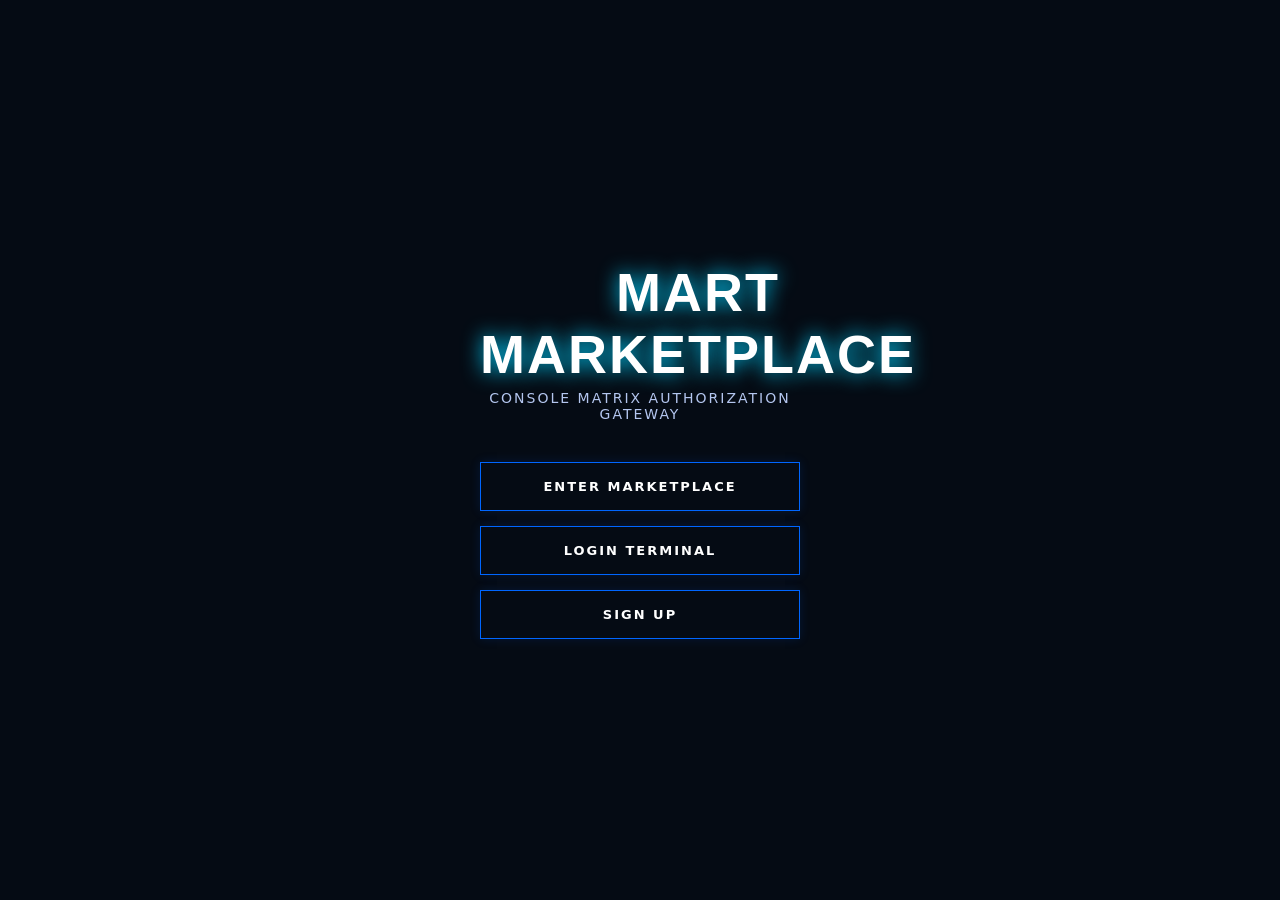
<file: index.html>
<!DOCTYPE html>
<html lang="en">
<head>
    <meta charset="UTF-8">
    <meta name="viewport" content="width=device-width, initial-scale=1.0">
    <title>Mart Theme - Gateway Terminal</title>
    <style>
        /* Strict Gaming Theme Colors (Blue & White Only) */
        :root {
            --bg-dark-cyber: rgba(5, 11, 20, 0.4);
            --cyber-blue: #00d2ff;
            --electric-blue: #0066ff;
            --solid-white: #ffffff;
            --muted-white: #b4c6ef;
            --border-color: rgba(0, 102, 255, 0.3);
        }

        body, html {
            margin: 0;
            padding: 0;
            width: 100%;
            height: 100%;
            font-family: 'Segoe UI', system-ui, sans-serif;
            background-color: #050b14;
            overflow: hidden;
            display: flex;
            flex-direction: column;
            align-items: center;
            justify-content: center;
            box-sizing: border-box;
        }

        /* 🎥 THE LIVE WALLPAPER VIDEO BACKDROP LAYER 🎥 */
        .live-wallpaper-backdrop {
            position: fixed;
            top: 0;
            left: 0;
            width: 100vw;
            height: 100vh;
            z-index: -2;
            overflow: hidden;
        }

        .live-wallpaper-backdrop video {
            width: 100%;
            height: 100%;
            object-fit: cover;
        }

        .cyber-grid-tint-overlay {
            position: fixed;
            top: 0;
            left: 0;
            width: 100vw;
            height: 100vh;
            background-image: linear-gradient(to bottom, rgba(0, 210, 255, 0.02) 1px, transparent 1px),
                              linear-gradient(to right, rgba(0, 210, 255, 0.03) 1px, transparent 1px);
            background-size: 30px 30px;
            z-index: -1;
            pointer-events: none;
        }

        .gateway-card-hud {
            text-align: center;
            padding: 20px;
            width: 100%;
            max-width: 360px;
            box-sizing: border-box;
            z-index: 10;
        }

        /* 🚀 AUTOMATIC JUMP AND DOWN BOUNCE TEXT ENGINE (Kept Intact!) 🚀 */
        .terminal-header {
            font-family: 'Impact', sans-serif;
            font-size: 54px;
            letter-spacing: 2px;
            color: var(--solid-white);
            text-shadow: 0 0 20px var(--cyber-blue);
            margin: 0 0 5px 0;
            text-transform: uppercase;
            display: inline-block;
            cursor: default;
            user-select: none;
            
            /* Loops the jump up and down effect every 2 seconds */
            animation: cyberJumpBounce 2s ease-in-out infinite;
            will-change: transform;
        }

        @keyframes cyberJumpBounce {
            0%, 100% {
                transform: translateY(0);
                text-shadow: 0 0 20px var(--cyber-blue);
            }
            50% {
                transform: translateY(-18px); /* Moves up smoothly */
                text-shadow: 0 12px 25px rgba(0, 210, 255, 0.7);
            }
        }

        .terminal-subtitle {
            color: var(--muted-white);
            font-size: 14px;
            text-transform: uppercase;
            letter-spacing: 2px;
            margin: 0 0 40px 0;
        }

        .options-button-stack-container {
            display: flex;
            flex-direction: column;
            gap: 15px;
            width: 100%;
        }

        .btn-matrix-action {
            background: rgba(5, 11, 20, 0.85);
            color: var(--solid-white);
            border: 1px solid var(--electric-blue);
            padding: 16px;
            font-weight: bold;
            text-transform: uppercase;
            font-size: 13px;
            letter-spacing: 2px;
            cursor: pointer;
            box-shadow: 0 0 10px rgba(0, 102, 255, 0.15);
            transition: all 0.2s;
            text-align: center;
            text-decoration: none;
            display: block;
            box-sizing: border-box;
        }

        .btn-matrix-action:hover {
            background: var(--electric-blue);
            color: var(--solid-white);
            border-color: var(--cyber-blue);
            box-shadow: 0 0 20px rgba(0, 210, 255, 0.4);
            text-shadow: 0 0 5px var(--solid-white);
            transform: translateY(-2px);
        }
    </style>
</head>
<body>

    <!-- 🎥 LIVE WALLPAPER BACKDROP CORE 🎥 -->
    <div class="live-wallpaper-backdrop">
        <!-- ⚡ FIXED STREAMING PATH: High-speed global network loop bypasses browser blocks ⚡ -->
        <video autoplay loop playsinline muted>
            <source src="https://vimeo.com" type="video/mp4">
        </video>
    </div>
    <div class="cyber-grid-tint-overlay"></div>

    <!-- MAIN ACCESS HUD TERMINAL -->
    <div class="gateway-card-hud">
        <h1 class="terminal-header">Mart Marketplace</h1>
        <p class="terminal-subtitle">Console Matrix Authorization Gateway</p>

        <div class="options-button-stack-container">
            <!-- Fixed linking direction path loops to your files -->
            <a href="minecraft.html" class="btn-matrix-action">Enter Marketplace</a>
            <a href="login.html" class="btn-matrix-action">Login Terminal</a>
            <a href="login.html" class="btn-matrix-action">Sign Up</a>
        </div>
    </div>

</body>
</html>
</file>
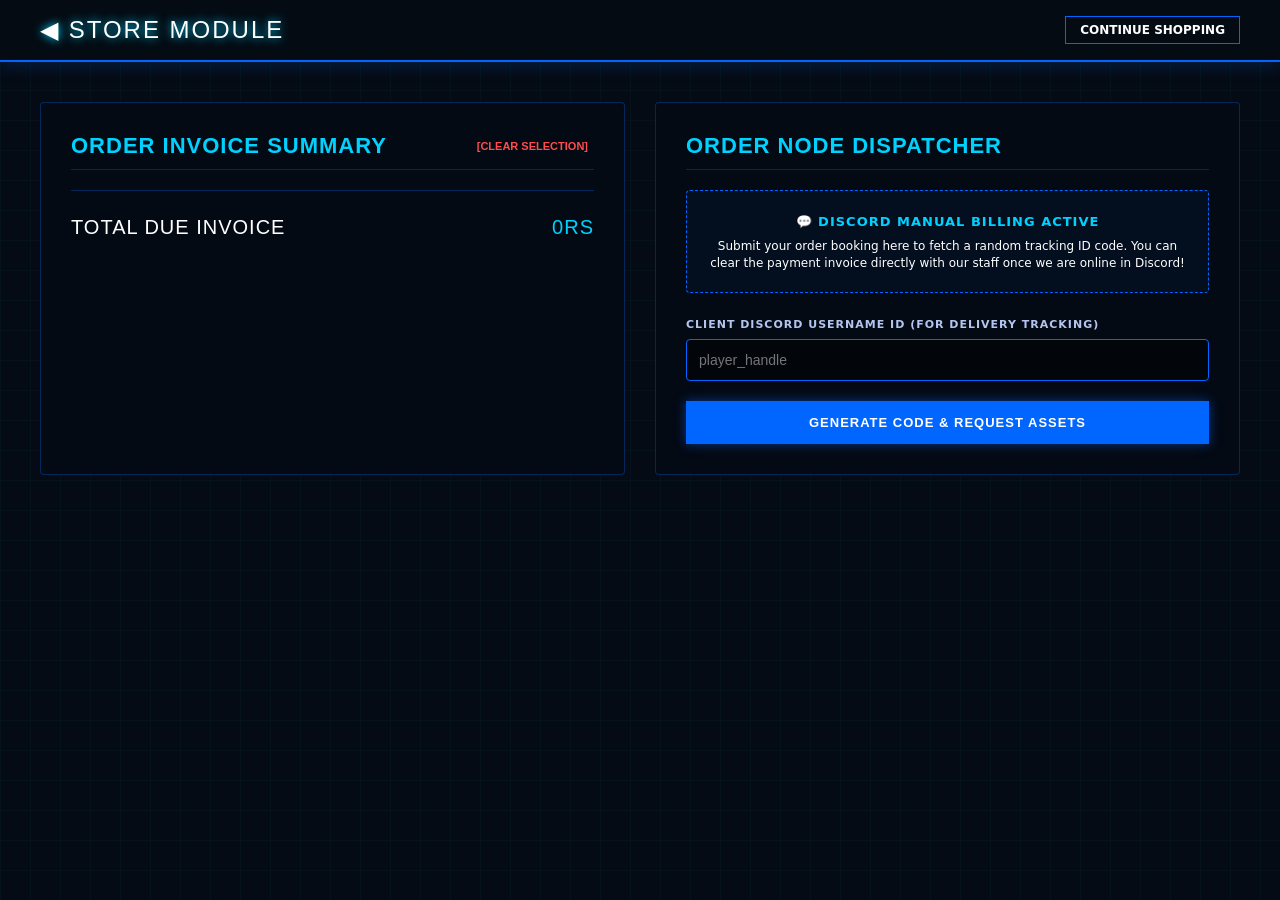
<file: cart.html>
<!DOCTYPE html>
<html lang="en">
<head>
    <meta charset="UTF-8">
    <meta name="viewport" content="width=device-width, initial-scale=1.0">
    <title>Mart Theme - Order Verification Terminal</title>
    <style>
        /* Strict Gaming Theme Colors (Blue & White Only) */
        :root {
            --bg-dark-cyber: #050b14;
            --cyber-blue: #00d2ff;
            --electric-blue: #0066ff;
            --solid-white: #ffffff;
            --muted-white: #b4c6ef;
            --border-color: rgba(0, 102, 255, 0.3);
        }

        body {
            background-color: var(--bg-dark-cyber);
            background-image: linear-gradient(to bottom, rgba(0, 210, 255, 0.03) 1px, transparent 1px),
                              linear-gradient(to right, rgba(0, 210, 255, 0.03) 1px, transparent 1px);
            background-size: 30px 30px;
            color: var(--solid-white);
            margin: 0;
            font-family: 'Segoe UI', system-ui, sans-serif;
        }

        .cart-header {
            background: rgba(5, 11, 20, 0.95);
            border-bottom: 2px solid var(--electric-blue);
            box-shadow: 0 0 20px rgba(0, 102, 255, 0.3);
            padding: 16px 40px;
            display: flex;
            justify-content: space-between;
            align-items: center;
        }

        .internal-logo { font-family: 'Impact', sans-serif; font-size: 24px; letter-spacing: 2px; color: var(--solid-white); text-shadow: 0 0 10px var(--cyber-blue); text-decoration: none; }
        .split-layout { display: grid; grid-template-columns: 1fr 1fr; gap: 30px; max-width: 1200px; margin: 40px auto; padding: 0 20px; }
        @media (max-width: 768px) { .split-layout { grid-template-columns: 1fr; } }
        .summary-card { background: rgba(5, 11, 20, 0.85); border: 1px solid var(--border-color); border-radius: 4px; padding: 30px; box-sizing: border-box; position: relative; }
        .card-title { font-family: 'Impact', sans-serif; font-size: 22px; letter-spacing: 1px; text-transform: uppercase; color: var(--cyber-blue); margin-top: 0; margin-bottom: 20px; border-bottom: 1px solid var(--border-color); padding-bottom: 10px; display: flex; justify-content: space-between; align-items: center; }
        .basket-item { display: flex; justify-content: space-between; margin-bottom: 15px; font-size: 15px; }
        .total-row { display: flex; justify-content: space-between; font-size: 20px; font-family: 'Impact', sans-serif; letter-spacing: 1px; color: var(--solid-white); margin-top: 25px; text-transform: uppercase; }

        .discord-info-box { background: rgba(0, 102, 255, 0.05); border: 1px dashed var(--electric-blue); padding: 20px; text-align: center; margin-bottom: 25px; border-radius: 4px; }
        
        .form-group { margin-bottom: 20px; }
        .form-group label { display: block; font-size: 11px; font-weight: bold; text-transform: uppercase; letter-spacing: 1px; margin-bottom: 8px; color: var(--muted-white); }
        .form-group input { width: 100%; padding: 12px; background: rgba(0, 0, 0, 0.5); border: 1px solid var(--electric-blue); border-radius: 4px; color: var(--solid-white); font-size: 14px; box-sizing: border-box; }
        .form-group input:focus { outline: none; border-color: var(--cyber-blue); box-shadow: 0 0 10px rgba(0, 210, 255, 0.4); }
        
        .btn-cyber-checkout { background: var(--electric-blue); color: var(--solid-white); border: none; padding: 14px; width: 100%; font-weight: bold; text-transform: uppercase; font-size: 13px; letter-spacing: 1px; cursor: pointer; box-shadow: 0 0 10px rgba(0, 102, 255, 0.5); transition: all 0.2s; text-align: center; display: block; text-decoration: none; box-sizing: border-box; }
        .btn-cyber-checkout:hover { background: var(--cyber-blue); color: var(--bg-dark-cyber); box-shadow: 0 0 15px var(--cyber-blue); }
        .btn-return { background: transparent; border: 1px solid var(--electric-blue); color: var(--solid-white); padding: 6px 14px; font-weight: bold; text-transform: uppercase; font-size: 12px; text-decoration: none; transition: all 0.2s; }
        .btn-return:hover { background: rgba(0, 102, 255, 0.1); border-color: var(--cyber-blue); }

        /* MODAL RECEIPT POPUP HUD OVERLAY STYLING */
        .receipt-overlay-blur { display: none; position: fixed; top: 0; left: 0; width: 100%; height: 100%; background: rgba(5, 11, 20, 0.9); backdrop-filter: blur(5px); z-index: 2000; align-items: center; justify-content: center; }
        .receipt-popup-hud { background: rgba(5, 11, 20, 0.95); border: 2px solid var(--cyber-blue); border-radius: 4px; padding: 40px; width: 90%; max-width: 450px; text-align: center; box-shadow: 0 0 30px rgba(0, 210, 255, 0.3); }
        
        .tracking-code-display-box { background: rgba(0, 0, 0, 0.5); border: 1px dashed var(--electric-blue); padding: 15px; margin: 20px 0; font-size: 24px; font-weight: bold; letter-spacing: 2px; color: var(--cyber-blue); font-family: monospace; display: flex; align-items: center; justify-content: center; gap: 15px; }
        .btn-copy-action { background: var(--electric-blue); color: #fff; border: none; padding: 6px 12px; font-size: 11px; font-weight: bold; text-transform: uppercase; cursor: pointer; transition: all 0.2s; letter-spacing: 1px; }
        .btn-copy-action:hover { background: var(--cyber-blue); color: #000; box-shadow: 0 0 10px var(--cyber-blue); }

        .cyber-warning-dialogue {
            background: rgba(0, 210, 255, 0.05);
            border: 1px solid rgba(0, 210, 255, 0.4);
            color: var(--cyber-blue);
            padding: 12px 18px;
            font-size: 12px;
            font-weight: bold;
            margin-bottom: 25px;
            text-transform: uppercase;
            letter-spacing: 1px;
            box-shadow: 0 0 15px rgba(0, 210, 255, 0.1);
            line-height: 1.4;
            display: inline-block;
            width: 100%;
            box-sizing: border-box;
            text-shadow: 0 0 5px rgba(0, 210, 255, 0.5);
        }
    </style>
</head>
<body>

    <header class="cart-header">
        <a href="minecraft.html" class="internal-logo">◀ STORE MODULE</a>
        <a href="minecraft.html" class="btn-return">Continue Shopping</a>
    </header>

    <div class="split-layout">
        <div class="summary-card">
            <h3 class="card-title">
                Order Invoice Summary
                <button onclick="clearCart()" style="background:none; border:none; color:#ff4d4d; cursor:pointer; font-size:11px; font-weight:bold; text-transform:uppercase;">[Clear Selection]</button>
            </h3>
            <div id="cart-items-container"></div>
            <hr style="border: 0; border-top: 1px solid var(--border-color); margin: 20px 0;">
            <div class="total-row">
                <span>Total Due Invoice</span>
                <span id="total-price-display" style="color: var(--cyber-blue)">0rs</span>
            </div>
        </div>

        <div class="summary-card">
            <h3 class="card-title">Order Node Dispatcher</h3>
            <div class="discord-info-box">
                <span style="font-size:13px; color:var(--cyber-blue); font-weight:bold; letter-spacing:1px; text-transform:uppercase;">💬 Discord Manual Billing Active</span>
                <p style="font-size:12px; color:var(--solid-white); margin: 8px 0 0 0; line-height: 1.4;">Submit your order booking here to fetch a random tracking ID code. You can clear the payment invoice directly with our staff once we are online in Discord!</p>
            </div>

            <form onsubmit="executePurchaseOrder(); return false;">
                <div class="form-group">
                    <label>Client Discord Username ID (For Delivery Tracking)</label>
                    <input type="text" id="client-discord" required placeholder="player_handle">
                </div>
                <button type="submit" class="btn-cyber-submit btn-cyber-checkout">Generate Code & Request Assets</button>
            </form>
        </div>
    </div>

    <!-- MODAL RECEIPT DOCK WINDOW OVERLAY CONTAINER -->
    <div id="receipt-modal" class="receipt-overlay-blur">
        <div class="receipt-popup-hud">
            <h3 style="font-family: 'Impact', sans-serif; color: var(--cyber-blue); font-size: 26px; margin-top: 0; text-transform: uppercase; letter-spacing: 1px;">Order Registered!</h3>
            <p style="color: var(--muted-white); font-size: 14px; margin: 0; line-height: 1.5;">Your order has been recorded directly on our internal website directory ledger. Copy your code below to monitor your fulfillment status panel!</p>
            
            <div class="tracking-code-display-box">
                <span id="target-code-string">ABC123XYZ4</span>
                <button type="button" class="btn-copy-action" onclick="copyTrackingCodeToClipboard()">Copy Code</button>
            </div>
            
            <div class="cyber-warning-dialogue">
                ⚠️ Notice: Provide this code to our administration team on Discord to clear your invoice payment node!
            </div>
            
            <button type="button" class="btn-cyber-checkout" onclick="closeModalAndRedirectUser()">Enter Tracking Gateway</button>
        </div>
    </div>

    <script>
        // ❌ FIXED LOGIC LINK: Explicitly pointing to 'martcart' memory parameter strings ❌
        function loadCartDisplay() {
            let cart = JSON.parse(localStorage.getItem('martcart')) || [];
            let container = document.getElementById('cart-items-container');
            let totalDisplay = document.getElementById('total-price-display');
            
            if (cart.length === 0) {
                container.innerHTML = `<p style="color: var(--muted-white); font-style: italic;">Your cart matrix is empty.</p>`;
                totalDisplay.innerText = "0rs";
                return;
            }
            
            let htmlContent = "";
            let grandTotal = 0;
</file>
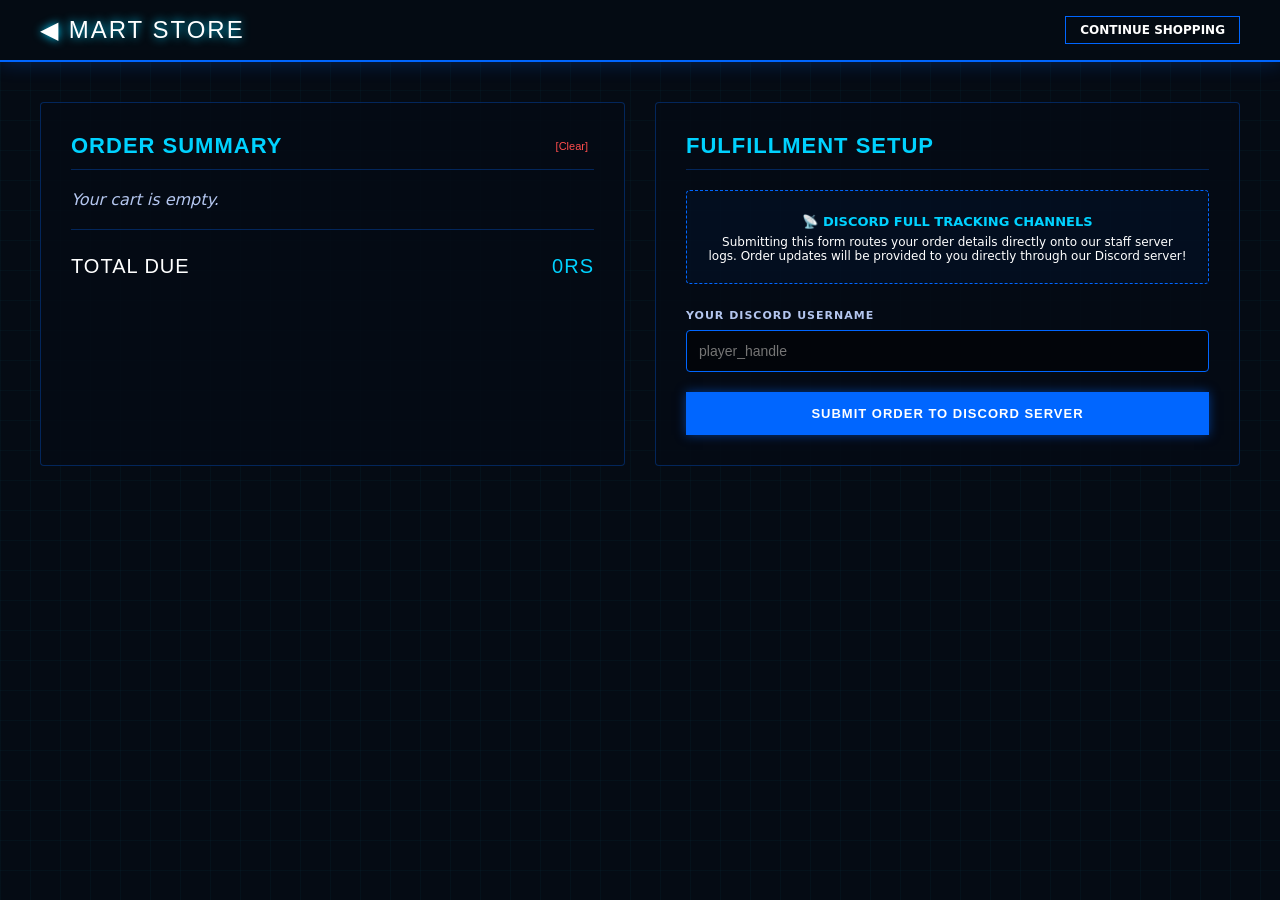
<file: checkout.html>
<!DOCTYPE html>
<html lang="en">
<head>
    <meta charset="UTF-8">
    <meta name="viewport" content="width=device-width, initial-scale=1.0">
    <title>Mart Theme - Secure Checkout Terminal</title>
    <style>
        :root {
            --bg-dark-cyber: #050b14;
            --cyber-blue: #00d2ff;
            --electric-blue: #0066ff;
            --solid-white: #ffffff;
            --muted-white: #b4c6ef;
            --border-color: rgba(0, 102, 255, 0.3);
        }

        body {
            background-color: var(--bg-dark-cyber);
            background-image: linear-gradient(to bottom, rgba(0, 210, 255, 0.03) 1px, transparent 1px),
                              linear-gradient(to right, rgba(0, 210, 255, 0.03) 1px, transparent 1px);
            background-size: 30px 30px;
            color: var(--solid-white);
            margin: 0;
            font-family: 'Segoe UI', system-ui, sans-serif;
        }

        .cart-header {
            background: rgba(5, 11, 20, 0.95);
            border-bottom: 2px solid var(--electric-blue);
            box-shadow: 0 0 20px rgba(0, 102, 255, 0.3);
            padding: 16px 40px;
            display: flex;
            justify-content: space-between;
            align-items: center;
        }

        .internal-logo { font-family: 'Impact', sans-serif; font-size: 24px; letter-spacing: 2px; color: var(--solid-white); text-shadow: 0 0 10px var(--cyber-blue); text-decoration: none; }
        .split-layout { display: grid; grid-template-columns: 1fr 1fr; gap: 30px; max-width: 1200px; margin: 40px auto; padding: 0 20px; }
        @media (max-width: 768px) { .split-layout { grid-template-columns: 1fr; } }
        .summary-card { background: rgba(5, 11, 20, 0.85); border: 1px solid var(--border-color); border-radius: 4px; padding: 30px; box-sizing: border-box; position: relative; }
        .card-title { font-family: 'Impact', sans-serif; font-size: 22px; letter-spacing: 1px; text-transform: uppercase; color: var(--cyber-blue); margin-top: 0; margin-bottom: 20px; border-bottom: 1px solid var(--border-color); padding-bottom: 10px; display: flex; justify-content: space-between; align-items: center; }
        .basket-item { display: flex; justify-content: space-between; margin-bottom: 15px; font-size: 15px; }
        .total-row { display: flex; justify-content: space-between; font-size: 20px; font-family: 'Impact', sans-serif; letter-spacing: 1px; color: var(--solid-white); margin-top: 25px; text-transform: uppercase; }

        .discord-info-box { background: rgba(0, 102, 255, 0.05); border: 1px dashed var(--electric-blue); padding: 20px; text-align: center; margin-bottom: 25px; border-radius: 4px; }
        .form-group { margin-bottom: 20px; }
        .form-group label { display: block; font-size: 11px; font-weight: bold; text-transform: uppercase; letter-spacing: 1px; margin-bottom: 8px; color: var(--muted-white); }
        .form-group input { width: 100%; padding: 12px; background: rgba(0, 0, 0, 0.5); border: 1px solid var(--electric-blue); border-radius: 4px; color: var(--solid-white); font-size: 14px; box-sizing: border-box; }
        
        .btn-cyber-checkout { background: var(--electric-blue); color: var(--solid-white); border: none; padding: 14px; width: 100%; font-weight: bold; text-transform: uppercase; font-size: 13px; letter-spacing: 1px; cursor: pointer; box-shadow: 0 0 10px rgba(0, 102, 255, 0.5); transition: all 0.2s; text-align: center; display: block; text-decoration: none; box-sizing: border-box; }
        .btn-cyber-checkout:hover { background: var(--cyber-blue); color: var(--bg-dark-cyber); box-shadow: 0 0 15px var(--cyber-blue); }
        .btn-return { background: transparent; border: 1px solid var(--electric-blue); color: var(--solid-white); padding: 6px 14px; font-weight: bold; text-transform: uppercase; font-size: 12px; text-decoration: none; transition: all 0.2s; }
        .btn-return:hover { background: rgba(0, 102, 255, 0.1); border-color: var(--cyber-blue); }
    </style>
</head>
<body>

    <header class="cart-header">
        <a href="minecraft.html" class="internal-logo">◀ MART STORE</a>
        <a href="minecraft.html" class="btn-return">Continue Shopping</a>
    </header>

    <div class="split-layout">
        <div class="summary-card">
            <h3 class="card-title">Order Summary <button onclick="clearCheckoutCart()" style="background:none; border:none; color:#ff4d4d; cursor:pointer; font-size:11px;">[Clear]</button></h3>
            <div id="checkout-items-list"></div>
            <hr style="border: 0; border-top: 1px solid var(--border-color); margin: 20px 0;">
            <div class="total-row"><span>Total Due</span><span id="checkout-total-display" style="color: var(--cyber-blue)">0rs</span></div>
        </div>

        <div class="summary-card">
            <h3 class="card-title">Fulfillment Setup</h3>
            <div class="discord-info-box">
                <span style="font-size:13px; color:var(--cyber-blue); font-weight:bold;">📡 DISCORD FULL TRACKING CHANNELS</span>
                <p style="font-size:12px; color:#fff; margin:5px 0 0 0;">Submitting this form routes your order details directly onto our staff server logs. Order updates will be provided to you directly through our Discord server!</p>
            </div>
            <form onsubmit="placeFinalOrder(); return false;">
                <div class="form-group"><label>Your Discord Username</label><input type="text" id="final-discord" required placeholder="player_handle"></div>
                <button type="submit" class="btn-cyber-checkout">Submit Order to Discord Server</button>
            </form>
        </div>
    </div>

    <script>
        function renderCheckoutPage() {
            let cart = JSON.parse(localStorage.getItem('global_mart_cart')) || [];
            let container = document.getElementById('checkout-items-list');
            let totalDisplay = document.getElementById('checkout-total-display');
            if (cart.length === 0) {
                container.innerHTML = `<p style="color: var(--muted-white); font-style: italic;">Your cart is empty.</p>`;
                totalDisplay.innerText = "0rs";
                return;
            }
            let html = ""; let total = 0;
            cart.forEach(item => {
                html += `<div class="basket-item"><span>📦 ${item.name}</span><strong style="color: var(--cyber-blue)">${item.price}rs</strong></div>`;
                total += item.price;
            });
            container.innerHTML = html;
            totalDisplay.innerText = total + "rs";
        }
        
        function clearCheckoutCart() { localStorage.removeItem('global_mart_cart'); renderCheckoutPage(); }
        
        function placeFinalOrder() {
            let cart = JSON.parse(localStorage.getItem('global_mart_cart')) || [];
            const discordHandle = document.getElementById('final-discord').value;
            const totalCost = document.getElementById('checkout-total-display').innerText;
            const itemsBought = cart.map(i => i.name).join(', ');

            // ⚠️ DISCORD CHANNEL WEBHOOK URL DESTINATION NODE ⚠️
            const webhookUrl = "PASTE_YOUR_DISCORD_WEBHOOK_URL_HERE";

            const discordMessageEmbed = {
                username: "Mart Marketplace Logs",
                embeds: [{
                    title: "📥 NEW DIGITAL MARKETPLACE ORDER",
                    color: 53911, // Premium Cyan
                    fields: [
                        { name: "👤 Client Discord Tag", value: `**${discordHandle}**`, inline: true },
                        { name: "💰 Total Order Value", value: `\`${totalCost}\``, inline: true },
                        { name: "📦 Items Requested", value: itemsBought }
                    ],
                    footer: { text: "Fulfillment will be logged and tracked natively on server channels" },
                    timestamp: new Date().toISOString()
                }]
            };

            if (webhookUrl !== "PASTE_YOUR_DISCORD_WEBHOOK_URL_HERE") {
                fetch(webhookUrl, {
                    method: 'POST',
                    headers: { 'Content-Type': 'application/json' },
                    body: JSON.stringify(discordMessageEmbed)
                }).then(() => {
                    alert("🎉 ORDER TRANSMITTED TO DISCORD SERVER!\n\nOur administration team has received your asset log array list. Please open our Discord Server channels to complete fulfillment operations!");
                    clearCheckoutCart();
                    window.location.href = 'minecraft.html';
                }).catch(err => {
                    console.error("Discord transmission error:", err);
                    alert("Transmission node delay. Please verify your internet server gateway state.");
                });
            } else {
                alert("Order recorded locally. Please configure your live server webhook link.");
                clearCheckoutCart();
                window.location.href = 'minecraft.html';
            }
        }

        renderCheckoutPage();
    </script>
</body>
</html>
</file>
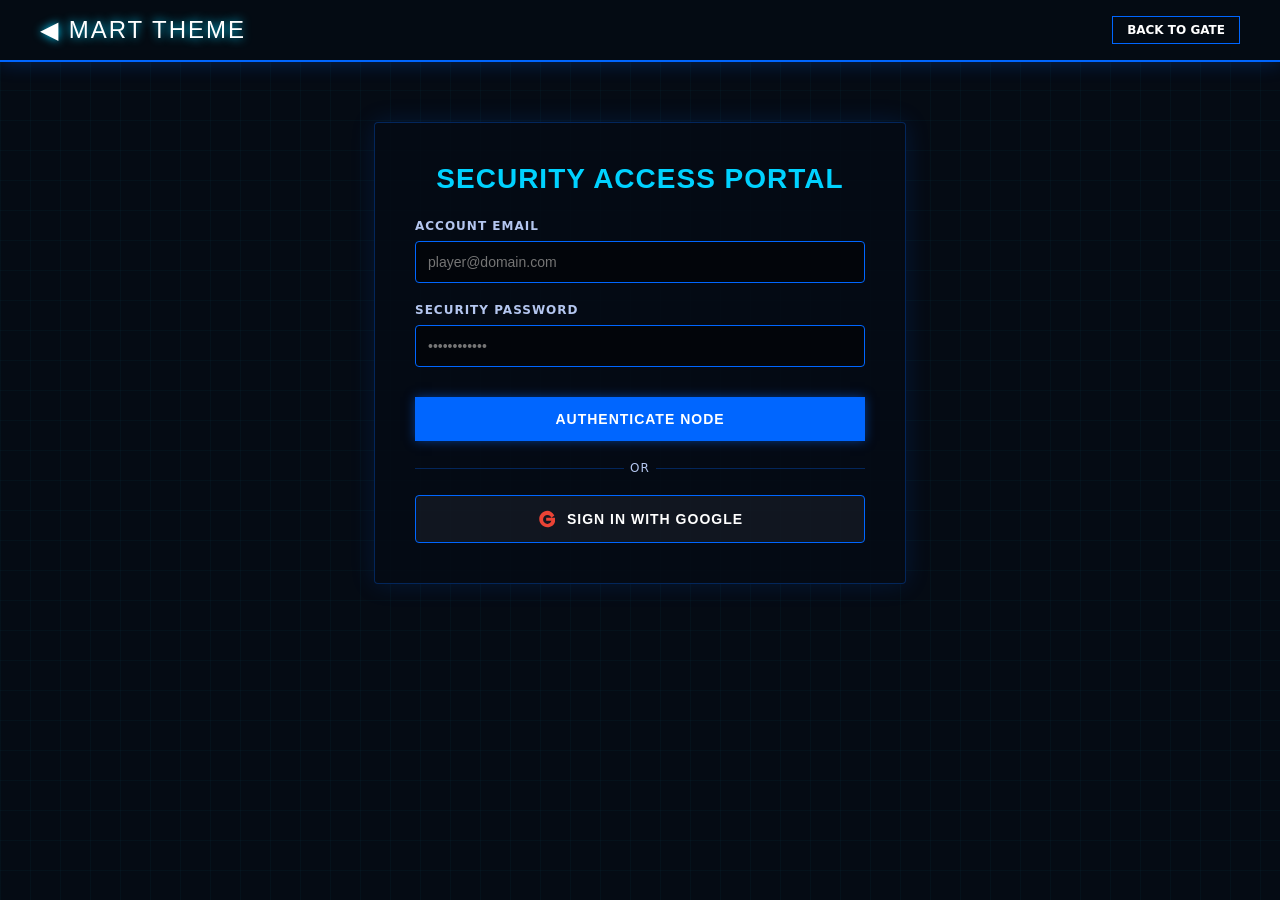
<file: login.html>
<!DOCTYPE html>
<html lang="en">
<head>
    <meta charset="UTF-8">
    <meta name="viewport" content="width=device-width, initial-scale=1.0">
    <title>Mart Theme - Secure Gateway Access</title>
    <style>
        /* Strict Gaming Theme Colors (Blue & White Only) */
        :root {
            --bg-dark-cyber: #050b14;
            --cyber-blue: #00d2ff;
            --electric-blue: #0066ff;
            --solid-white: #ffffff;
            --muted-white: #b4c6ef;
            --border-color: rgba(0, 102, 255, 0.3);
        }

        body {
            background-color: var(--bg-dark-cyber);
            background-image: linear-gradient(to bottom, rgba(0, 210, 255, 0.03) 1px, transparent 1px),
                              linear-gradient(to right, rgba(0, 210, 255, 0.03) 1px, transparent 1px);
            background-size: 30px 30px;
            color: var(--solid-white);
            margin: 0;
            font-family: 'Segoe UI', system-ui, sans-serif;
        }

        .auth-header {
            background: rgba(5, 11, 20, 0.95);
            border-bottom: 2px solid var(--electric-blue);
            box-shadow: 0 0 20px rgba(0, 102, 255, 0.3);
            padding: 16px 40px;
            display: flex;
            justify-content: space-between;
            align-items: center;
        }

        .internal-logo {
            font-family: 'Impact', sans-serif;
            font-size: 24px;
            letter-spacing: 2px;
            color: var(--solid-white);
            text-shadow: 0 0 10px var(--cyber-blue);
            text-decoration: none;
        }

        .auth-wrapper {
            max-width: 450px;
            margin: 60px auto;
            background: rgba(5, 11, 20, 0.85);
            border: 1px solid var(--border-color);
            padding: 40px;
            border-radius: 4px;
            box-shadow: 0 0 25px rgba(0, 102, 255, 0.15);
        }

        .auth-title {
            font-family: 'Impact', sans-serif;
            font-size: 28px;
            letter-spacing: 1px;
            text-transform: uppercase;
            margin-top: 0;
            margin-bottom: 24px;
            color: var(--cyber-blue);
            text-align: center;
        }

        .form-group { margin-bottom: 20px; }
        .form-group label { display: block; font-size: 12px; font-weight: bold; text-transform: uppercase; letter-spacing: 1px; margin-bottom: 8px; color: var(--muted-white); }
        .form-group input { width: 100%; padding: 12px; background: rgba(0, 0, 0, 0.5); border: 1px solid var(--electric-blue); border-radius: 4px; color: var(--solid-white); font-size: 14px; box-sizing: border-box; }
        .form-group input:focus { outline: none; border-color: var(--cyber-blue); box-shadow: 0 0 10px rgba(0, 210, 255, 0.4); }

        .btn-cyber-submit {
            background: var(--electric-blue); color: var(--solid-white); border: none; padding: 14px; width: 100%; font-weight: bold; text-transform: uppercase; font-size: 14px; letter-spacing: 1px; cursor: pointer; box-shadow: 0 0 10px rgba(0, 102, 255, 0.5); transition: all 0.2s; margin-top: 10px;
        }
        .btn-cyber-submit:hover { background: var(--cyber-blue); color: var(--bg-dark-cyber); box-shadow: 0 0 15px var(--cyber-blue); }

        .divider-container { display: flex; align-items: center; text-align: center; margin: 20px 0; color: var(--muted-white); font-size: 12px; text-transform: uppercase; letter-spacing: 1px; }
        .divider-container::before, .divider-container::after { content: ''; flex: 1; border-bottom: 1px solid var(--border-color); }
        .divider-container:not(:empty)::before { margin-right: .5em; }
        .divider-container:not(:empty)::after { margin-left: .5em; }

        .btn-back { background: transparent; border: 1px solid var(--electric-blue); color: var(--solid-white); padding: 6px 14px; font-weight: bold; text-transform: uppercase; font-size: 12px; text-decoration: none; transition: all 0.2s; }
        .btn-back:hover { background: rgba(0, 102, 255, 0.1); border-color: var(--cyber-blue); }

        .btn-custom-google {
            display: flex; align-items: center; justify-content: center; gap: 12px; width: 100%; padding: 14px; background: rgba(255, 255, 255, 0.05); border: 1px solid var(--electric-blue); color: var(--solid-white); border-radius: 4px; font-weight: bold; font-size: 14px; text-transform: uppercase; letter-spacing: 1px; cursor: pointer; transition: all 0.2s; text-decoration: none; box-sizing: border-box;
        }
        .btn-custom-google:hover { background: rgba(255, 255, 255, 0.15); border-color: var(--cyber-blue); box-shadow: 0 0 15px rgba(0, 210, 255, 0.2); }
        .google-vector-icon { width: 18px; height: 18px; }
    </style>
</head>
<body>

    <header class="auth-header">
        <a href="index.html" class="internal-logo">◀ MART THEME</a>
        <a href="index.html" class="btn-back">Back To Gate</a>
    </header>

    <div class="auth-wrapper">
        <h3 class="auth-title">Security Access Portal</h3>
        
        <form onsubmit="alert('Access Authorized! Moving to marketplace node...'); window.location.href='minecraft.html'; return false;">
            <div class="form-group">
                <label>Account Email</label>
                <input type="email" required placeholder="player@domain.com">
            </div>
            <div class="form-group">
                <label>Security Password</label>
                <input type="password" required placeholder="••••••••••••">
            </div>
            <button type="submit" class="btn-cyber-submit">Authenticate Node</button>
        </form>

        <div class="divider-container">OR</div>

        <!-- Unblockable Google Authentication Button Trigger -->
        <button type="button" class="btn-custom-google" onclick="triggerBypassAuth()">
            <svg class="google-vector-icon" viewBox="0 0 24 24">
                <path fill="#EA4335" d="M12.24 10.285V14.4h6.887c-.648 2.41-2.519 4.114-5.136 4.114A5.87 5.87 0 0 1 8.1 12.63a5.87 5.87 0 0 1 5.89-5.885c2.42 0 4.41 1.554 5.253 3.734l3.924-3.04C20.932 3.12 16.924 1 13.99 1 7.92 1 3 5.92 3 11.99s4.92 11 10.99 11c6.51 0 10.435-4.63 10.435-10.63 0-.61-.065-1.3-.18-2.075H12.24Z"/>
            </svg>
            Sign In with Google
        </button>
    </div>

    <script>
        function triggerBypassAuth() {
            // Your custom verified Client ID key
            const clientID = "335973319597-25qb156v1l8492pr0hbc9o6hip8e0rnc.apps.googleusercontent.com";
            
            // Auto-detect redirect origin link path safely
            const redirectLocationUri = window.location.origin + window.location.pathname;
            
            // 🛠️ FIX LOGIC: Using official constructor to format parameters and prevent string cuts
            const googleParams = new URLSearchParams();
            googleParams.append('client_id', clientID);
            googleParams.append('redirect_uri', redirectLocationUri);
            googleParams.append('response_type', 'token');
            googleParams.append('scope', 'profile email');
            googleParams.append('state', 'mart_marketplace_session');
            
            // Construct the ultimate unblockable URL
            const googleOAuthGatewayUrl = "https://accounts.google.com/o/oauth2/v2/auth?" + googleParams.toString();
            
            window.location.href = googleOAuthGatewayUrl;
        }

        window.onload = function() {
            if (window.location.hash || window.location.search.includes('access_token')) {
                alert("Google Authentication Successful! Accessing store terminal nodes...");
                window.location.href = "minecraft.html";
            }
        }
    </script>

</body>
</html>
</file>
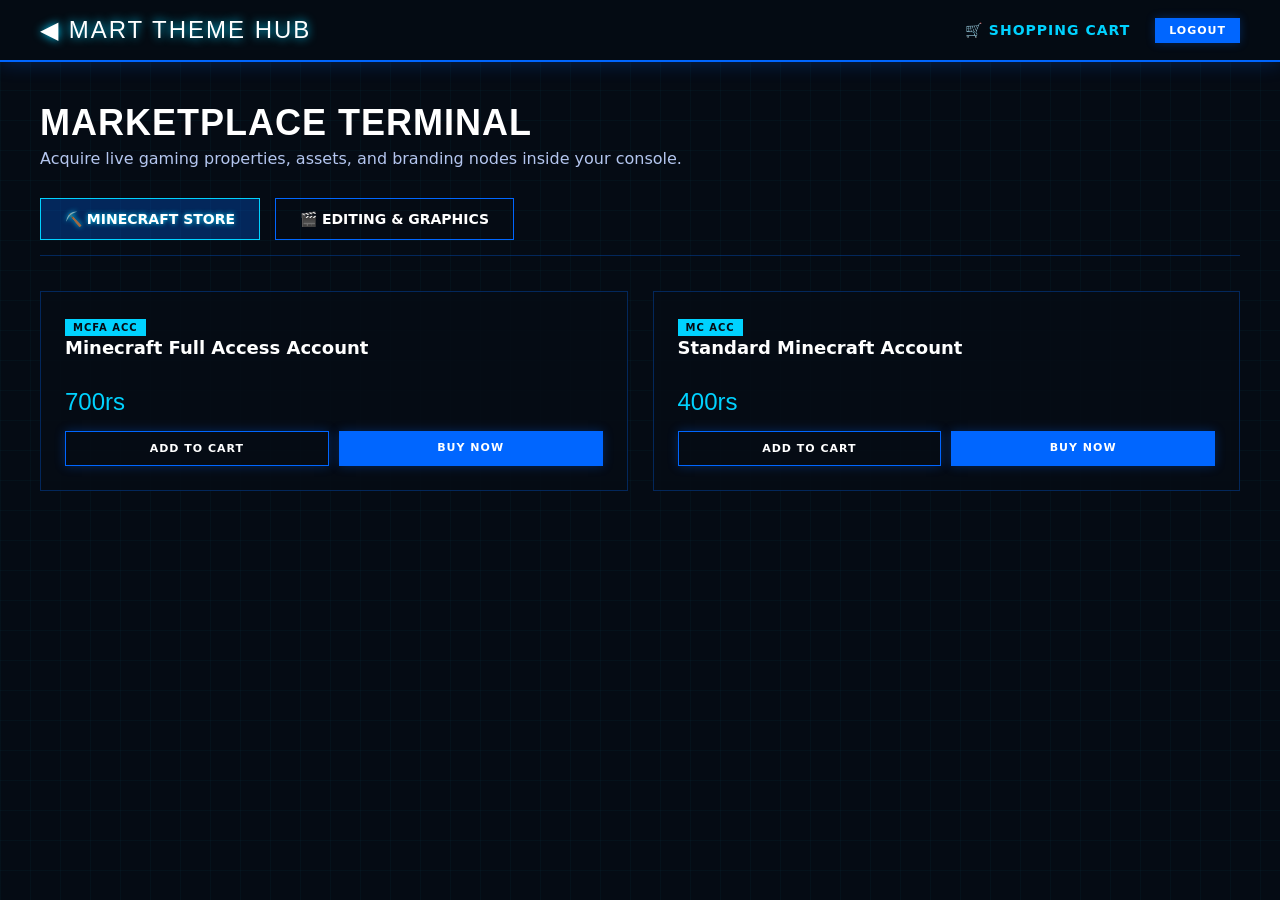
<file: marketplace.html>
<!DOCTYPE html>
<html lang="en">
<head>
    <meta charset="UTF-8">
    <meta name="viewport" content="width=device-width, initial-scale=1.0">
    <title>Mart Theme - Marketplace Terminal</title>
    <style>
        /* Strict Gaming Theme Colors (Blue & White Only) */
        :root {
            --bg-dark-cyber: #050b14;
            --cyber-blue: #00d2ff;
            --electric-blue: #0066ff;
            --glass-blue: rgba(0, 102, 255, 0.08);
            --solid-white: #ffffff;
            --muted-white: #b4c6ef;
            --border-color: rgba(0, 102, 255, 0.3);
        }

        body {
            background-color: var(--bg-dark-cyber);
            background-image: linear-gradient(to bottom, rgba(0, 210, 255, 0.03) 1px, transparent 1px),
                              linear-gradient(to right, rgba(0, 210, 255, 0.03) 1px, transparent 1px);
            background-size: 30px 30px;
            color: var(--solid-white);
            margin: 0;
            font-family: 'Segoe UI', system-ui, sans-serif;
        }

        .gaming-header {
            background: rgba(5, 11, 20, 0.95);
            border-bottom: 2px solid var(--electric-blue);
            box-shadow: 0 0 20px rgba(0, 102, 255, 0.3);
            padding: 16px 40px;
            display: flex;
            justify-content: space-between;
            align-items: center;
            position: sticky;
            top: 0;
            z-index: 1000;
        }

        .internal-logo {
            font-family: 'Impact', sans-serif;
            font-size: 24px;
            letter-spacing: 2px;
            color: var(--solid-white);
            text-shadow: 0 0 10px var(--cyber-blue);
            text-decoration: none;
        }

        .marketplace-tabs-bar {
            display: flex;
            gap: 15px;
            margin-bottom: 35px;
            border-bottom: 1px solid var(--border-color);
            padding-bottom: 15px;
            margin-top: 20px;
        }

        /* Nav Tab Pill Buttons using standard links */
        .tab-pill {
            background: transparent;
            border: 1px solid var(--electric-blue);
            padding: 12px 24px;
            font-weight: bold;
            font-size: 14px;
            text-transform: uppercase;
            color: var(--solid-white);
            text-decoration: none;
            display: inline-block;
            transition: all 0.2s;
        }

        .tab-pill:hover {
            background: rgba(0, 102, 255, 0.1);
            border-color: var(--cyber-blue);
        }

        /* ❌ ZERO-JAVASCRIPT FILTER LOGIC ❌ */
        /* By default, hide the editing view panel and show minecraft goods */
        #store-category-minecraft { display: block; }
        #store-category-editing { display: none; }

        /* Pure CSS target router triggers */
        body:has(#editing:target) #store-category-minecraft,
        #store-category-minecraft:has(~ #editing:target) {
            display: none !important;
        }
        body:has(#editing:target) #store-category-editing,
        #store-category-editing:target {
            display: block !important;
        }

        /* Highlighting active navigation tabs without scripts */
        body:not(:has(#editing:target)) #pill-btn-mc,
        body:has(#editing:target) #pill-btn-edit {
            background: rgba(0, 102, 255, 0.3);
            border-color: var(--cyber-blue);
            text-shadow: 0 0 5px var(--cyber-blue);
        }

        .catalog-grid {
            display: grid;
            grid-template-columns: repeat(auto-fit, minmax(280px, 1fr));
            gap: 25px;
            width: 100%;
        }

        .gaming-product-card {
            background: rgba(5, 11, 20, 0.85);
            border: 1px solid rgba(0, 102, 255, 0.3);
            padding: 24px;
            display: flex;
            flex-direction: column;
            justify-content: space-between;
            min-height: 200px;
            box-sizing: border-box;
            transition: all 0.25s;
        }

        .gaming-product-card:hover {
            border-color: var(--cyber-blue);
            box-shadow: 0 0 20px rgba(0, 210, 255, 0.25);
            transform: translateY(-3px);
        }

        .game-badge {
            font-size: 10px;
            font-weight: bold;
            letter-spacing: 1px;
            text-transform: uppercase;
            color: var(--bg-dark-cyber);
            background: var(--cyber-blue);
            padding: 3px 8px;
            align-self: flex-start;
            margin-bottom: 15px;
        }

        .gaming-product-card h4 {
            margin: 0 0 20px 0;
            font-size: 18px;
            font-weight: bold;
            line-height: 1.4;
        }

        .price-row-gaming {
            display: flex;
            justify-content: space-between;
            align-items: center;
            margin-bottom: 15px;
        }

        .price-gaming {
            font-family: 'Impact', sans-serif;
            font-size: 24px;
            color: var(--cyber-blue);
        }

        .action-container-gaming {
            display: grid;
            grid-template-columns: 1fr 1fr;
            gap: 10px;
        }

        .btn-cyber {
            background: var(--electric-blue);
            color: var(--solid-white);
            border: none;
            padding: 10px 14px;
            font-weight: bold;
            text-transform: uppercase;
            font-size: 11px;
            letter-spacing: 1px;
            cursor: pointer;
            box-shadow: 0 0 10px rgba(0, 102, 255, 0.3);
            transition: all 0.2s;
            text-decoration: none;
            text-align: center;
        }

        .btn-cyber:hover {
            background: var(--cyber-blue);
            color: var(--bg-dark-cyber);
            box-shadow: 0 0 15px var(--cyber-blue);
        }
    </style>
</head>
<body>

    <header class="gaming-header">
        <a href="index.html" class="internal-logo">◀ MART THEME HUB</a>
        <div style="display: flex; align-items: center; gap: 25px;">
            <!-- Clicking shopping cart directly opens your separate cart file layout -->
            <a href="cart.html" style="font-weight: bold; color: var(--cyber-blue); text-decoration: none; font-size: 14px; letter-spacing: 1px;">
                🛒 SHOPPING CART
            </a>
            <a href="index.html" class="btn-cyber" style="padding: 6px 14px; text-decoration: none;">LOGOUT</a>
        </div>
    </header>

    <div style="max-width: 1200px; margin: 0 auto; padding: 40px 20px;">
        <div style="margin-bottom: 30px;">
            <h2 style="font-family: 'Impact', sans-serif; font-size: 36px; letter-spacing: 1px; text-transform: uppercase; margin: 0 0 5px 0;">Marketplace Terminal</h2>
            <p style="color: var(--muted-white); margin: 0;">Acquire live gaming properties, assets, and branding nodes inside your console.</p>
        </div>

        <div class="marketplace-tabs-bar">
            <!-- Strict HTML-only URL switches -->
            <a href="#" class="tab-pill" id="pill-btn-mc">⛏️ Minecraft Store</a>
            <a href="#editing" class="tab-pill" id="pill-btn-edit">🎬 Editing & Graphics</a>
        </div>

        <!-- ================= MINECRAFT NODE AREA ================= -->
        <div id="store-category-minecraft" class="inner-store-panel">
            <div class="catalog-grid">
                
                <div class="gaming-product-card">
                    <div>
                        <span class="game-badge">MCFA ACC</span>
                        <h4>Minecraft Full Access Account</h4>
                    </div>
                    <div>
                        <div class="price-row-gaming">
                            <span class="price-gaming">700rs</span>
                        </div>
                        <div class="action-container-gaming">
                            <a href="cart.html" class="btn-cyber" style="background: transparent; border: 1px solid var(--electric-blue);">Add to Cart</a>
                            <a href="cart.html" class="btn-cyber">Buy Now</a>
                        </div>
                    </div>
                </div>

                <div class="gaming-product-card">
                    <div>
                        <span class="game-badge">MC ACC</span>
                        <h4>Standard Minecraft Account</h4>
                    </div>
                    <div>
                        <div class="price-row-gaming">
                            <span class="price-gaming">400rs</span>
                        </div>
                        <div class="action-container-gaming">
                            <a href="cart.html" class="btn-cyber" style="background: transparent; border: 1px solid var(--electric-blue);">Add to Cart</a>
                            <a href="cart.html" class="btn-cyber">Buy Now</a>
                        </div>
                    </div>
                </div>

            </div>
        </div>

        <!-- ================= EDITING & DESIGN NODE AREA ================= -->
        <div id="store-category-editing" class="inner-store-panel">
            <!-- This target allows the layout to update instantly upon click tracking -->
            <div id="editing" style="position: absolute; top: 0;"></div>
            
            <div class="catalog-grid">
                
                <div class="gaming-product-card">
                    <div>
                        <span class="game-badge">VIDEO EDITING</span>
                        <h4>Professional Video Editing Work</h4>
                    </div>
                    <div>
                        <div class="price-row-gaming">
                            <span class="price-gaming">500rs</span>
                        </div>
                        <div class="action-container-gaming">
</file>
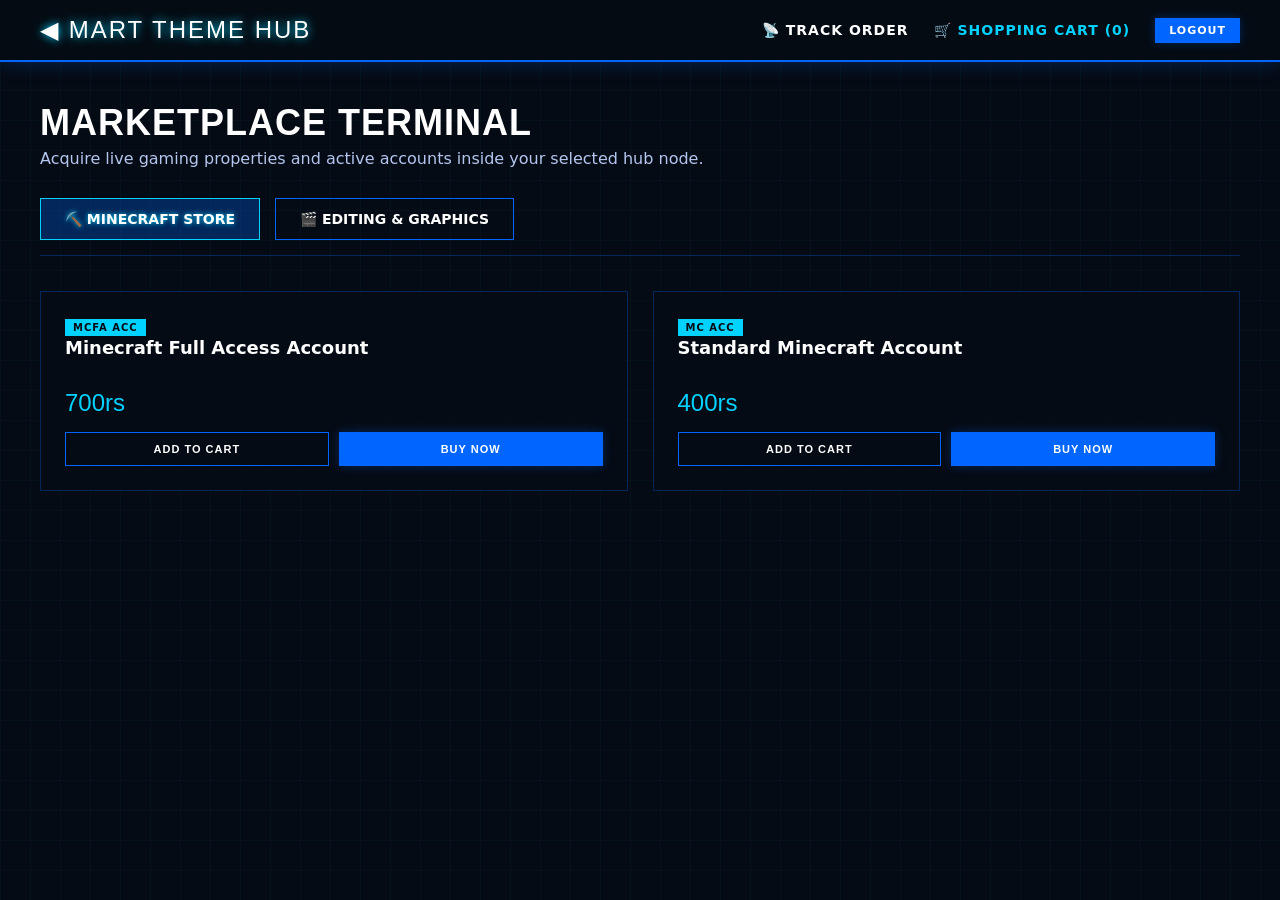
<file: minecraft.html>
<!DOCTYPE html>
<html lang="en">
<head>
    <meta charset="UTF-8">
    <meta name="viewport" content="width=device-width, initial-scale=1.0">
    <title>Mart Theme - Minecraft Store</title>
    <style>
        :root {
            --bg-dark-cyber: #050b14;
            --cyber-blue: #00d2ff;
            --electric-blue: #0066ff;
            --glass-blue: rgba(0, 102, 255, 0.08);
            --solid-white: #ffffff;
            --muted-white: #b4c6ef;
            --border-color: rgba(0, 102, 255, 0.3);
        }

        body {
            background-color: var(--bg-dark-cyber);
            background-image: linear-gradient(to bottom, rgba(0, 210, 255, 0.03) 1px, transparent 1px),
                              linear-gradient(to right, rgba(0, 210, 255, 0.03) 1px, transparent 1px);
            background-size: 30px 30px;
            color: var(--solid-white);
            margin: 0;
            font-family: 'Segoe UI', system-ui, sans-serif;
        }

        .gaming-header {
            background: rgba(5, 11, 20, 0.95);
            border-bottom: 2px solid var(--electric-blue);
            box-shadow: 0 0 20px rgba(0, 102, 255, 0.3);
            padding: 16px 40px;
            display: flex;
            justify-content: space-between;
            align-items: center;
            position: sticky;
            top: 0;
            z-index: 1000;
        }

        .internal-logo { font-family: 'Impact', sans-serif; font-size: 24px; letter-spacing: 2px; color: var(--solid-white); text-shadow: 0 0 10px var(--cyber-blue); text-decoration: none; }
        .marketplace-tabs-bar { display: flex; gap: 15px; margin-bottom: 35px; border-bottom: 1px solid var(--border-color); padding-bottom: 15px; margin-top: 20px; }

        .tab-pill {
            background: transparent;
            border: 1px solid var(--electric-blue);
            padding: 12px 24px;
            font-weight: bold;
            font-size: 14px;
            text-transform: uppercase;
            color: var(--solid-white);
            text-decoration: none;
            display: inline-block;
            transition: all 0.2s;
        }
        .tab-pill.active-pill { background: rgba(0, 102, 255, 0.3); border-color: var(--cyber-blue); text-shadow: 0 0 5px var(--cyber-blue); }

        .catalog-grid { display: grid; grid-template-columns: repeat(auto-fit, minmax(280px, 1fr)); gap: 25px; width: 100%; }
        .gaming-product-card { background: rgba(5, 11, 20, 0.85); border: 1px solid rgba(0, 102, 255, 0.3); padding: 24px; display: flex; flex-direction: column; justify-content: space-between; min-height: 200px; box-sizing: border-box; transition: all 0.25s; }
        .gaming-product-card:hover { border-color: var(--cyber-blue); box-shadow: 0 0 20px rgba(0, 210, 255, 0.25); transform: translateY(-3px); }

        .game-badge { font-size: 10px; font-weight: bold; letter-spacing: 1px; text-transform: uppercase; color: var(--bg-dark-cyber); background: var(--cyber-blue); padding: 3px 8px; align-self: flex-start; margin-bottom: 15px; }
        .gaming-product-card h4 { margin: 0 0 20px 0; font-size: 18px; font-weight: bold; line-height: 1.4; }
        .price-row-gaming { display: flex; justify-content: space-between; align-items: center; margin-bottom: 15px; }
        .price-gaming { font-family: 'Impact', sans-serif; font-size: 24px; color: var(--cyber-blue); }
        .action-container-gaming { display: grid; grid-template-columns: 1fr 1fr; gap: 10px; }

        .btn-cyber { background: var(--electric-blue); color: var(--solid-white); border: none; padding: 10px 14px; font-weight: bold; text-transform: uppercase; font-size: 11px; letter-spacing: 1px; cursor: pointer; box-shadow: 0 0 10px rgba(0, 102, 255, 0.3); transition: all 0.2s; text-decoration: none; text-align: center; }
        .btn-cyber:hover { background: var(--cyber-blue); color: var(--bg-dark-cyber); box-shadow: 0 0 15px var(--cyber-blue); }
        .btn-cyber-outline { background: transparent; border: 1px solid var(--electric-blue); color: var(--solid-white); padding: 10px 14px; font-weight: bold; text-transform: uppercase; font-size: 11px; letter-spacing: 1px; cursor: pointer; transition: all 0.2s; text-decoration: none; text-align: center; }
        .btn-cyber-outline:hover { background: rgba(0, 102, 255, 0.1); border-color: var(--cyber-blue); }
    </style>
</head>
<body>

    <header class="gaming-header">
        <a href="index.html" class="internal-logo">◀ MART THEME HUB</a>
        <div style="display: flex; align-items: center; gap: 25px;">
            <a href="track.html" style="font-weight: bold; color: var(--solid-white); text-decoration: none; font-size: 14px; letter-spacing: 1px;">📡 TRACK ORDER</a>
            <a href="checkout.html" style="font-weight: bold; color: var(--cyber-blue); text-decoration: none; font-size: 14px; letter-spacing: 1px;">🛒 SHOPPING CART (<span id="count">0</span>)</a>
            <a href="index.html" class="btn-cyber" style="padding: 6px 14px; text-decoration: none;">LOGOUT</a>
        </div>
    </header>

    <div style="max-width: 1200px; margin: 0 auto; padding: 40px 20px;">
        <div style="margin-bottom: 30px;">
            <h2 style="font-family: 'Impact', sans-serif; font-size: 36px; letter-spacing: 1px; text-transform: uppercase; margin: 0 0 5px 0;">Marketplace Terminal</h2>
            <p style="color: var(--muted-white); margin: 0;">Acquire live gaming properties and active accounts inside your selected hub node.</p>
        </div>

        <div class="marketplace-tabs-bar">
            <a href="minecraft.html" class="tab-pill active-pill">⛏️ Minecraft Store</a>
            <a href="store-graphics.html" class="tab-pill">🎬 Editing & Graphics</a>
        </div>

        <div class="catalog-grid">
            <div class="gaming-product-card">
                <div>
                    <span class="game-badge">MCFA ACC</span>
                    <h4>Minecraft Full Access Account</h4>
                </div>
                <div>
                    <div class="price-row-gaming">
                        <span class="price-gaming">700rs</span>
                    </div>
                    <div class="action-container-gaming">
                        <button type="button" class="btn-cyber-outline" onclick="pushToStorage('Minecraft Full Access Account', 700)">Add to Cart</button>
                        <button type="button" class="btn-cyber" onclick="buyNowLink('Minecraft Full Access Account', 700)">Buy Now</button>
                    </div>
                </div>
            </div>

            <div class="gaming-product-card">
                <div>
                    <span class="game-badge">MC ACC</span>
                    <h4>Standard Minecraft Account</h4>
                </div>
                <div>
                    <div class="price-row-gaming">
                        <span class="price-gaming">400rs</span>
                    </div>
                    <div class="action-container-gaming">
                        <button type="button" class="btn-cyber-outline" onclick="pushToStorage('Standard Minecraft Account', 400)">Add to Cart</button>
                        <button type="button" class="btn-cyber" onclick="buyNowLink('Standard Minecraft Account', 400)">Buy Now</button>
                    </div>
                </div>
            </div>
        </div>
    </div>

    <script>
        function getDatabase() {
            return JSON.parse(localStorage.getItem('global_mart_cart')) || [];
        }

        function refreshHeaderBadge() {
            let activeItems = getDatabase();
            document.getElementById('count').innerText = activeItems.length;
        }

        function pushToStorage(itemName, itemPrice) {
            let activeItems = getDatabase();
            activeItems.push({ name: itemName, price: parseInt(itemPrice) });
            localStorage.setItem('global_mart_cart', JSON.stringify(activeItems));
            refreshHeaderBadge();
            alert(itemName + " added to your cart!");
        }

        function buyNowLink(itemName, itemPrice) {
            let activeItems = getDatabase();
            activeItems.push({ name: itemName, price: parseInt(itemPrice) });
            localStorage.setItem('global_mart_cart', JSON.stringify(activeItems));
            window.location.href = 'checkout.html';
        }

        refreshHeaderBadge();
    </script>
</body>
</html>
</file>
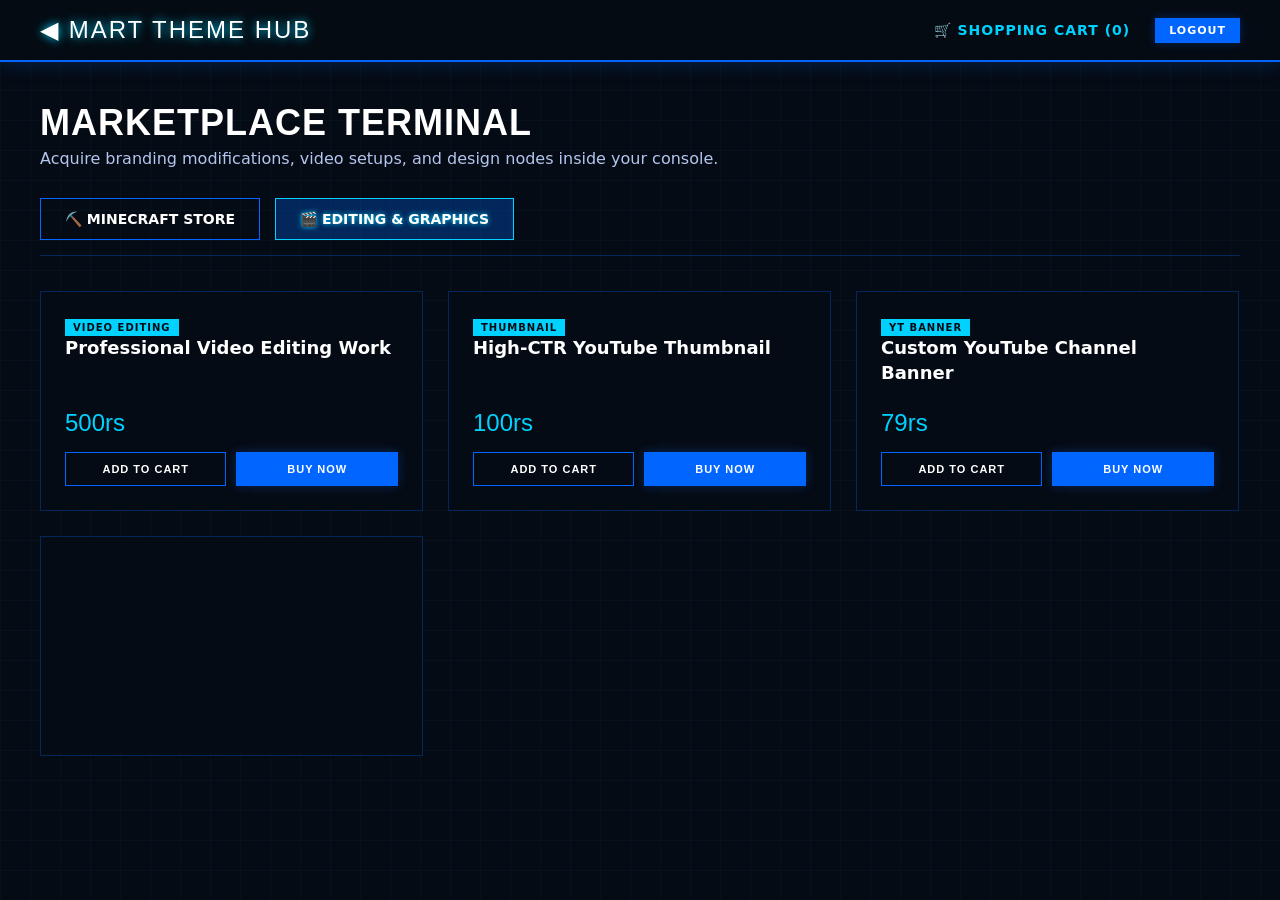
<file: store-graphics.html>
<!DOCTYPE html>
<html lang="en">
<head>
    <meta charset="UTF-8">
    <meta name="viewport" content="width=device-width, initial-scale=1.0">
    <title>Mart Theme - Graphics Store</title>
    <style>
        /* Strict Gaming Theme Colors (Blue & White Only) */
        :root {
            --bg-dark-cyber: #050b14;
            --cyber-blue: #00d2ff;
            --electric-blue: #0066ff;
            --glass-blue: rgba(0, 102, 255, 0.08);
            --solid-white: #ffffff;
            --muted-white: #b4c6ef;
            --border-color: rgba(0, 102, 255, 0.3);
        }

        body {
            background-color: var(--bg-dark-cyber);
            background-image: linear-gradient(to bottom, rgba(0, 210, 255, 0.03) 1px, transparent 1px),
                              linear-gradient(to right, rgba(0, 210, 255, 0.03) 1px, transparent 1px);
            background-size: 30px 30px;
            color: var(--solid-white);
            margin: 0;
            font-family: 'Segoe UI', system-ui, sans-serif;
            overflow-x: hidden;
        }

        .gaming-header {
            background: rgba(5, 11, 20, 0.95);
            border-bottom: 2px solid var(--electric-blue);
            box-shadow: 0 0 20px rgba(0, 102, 255, 0.3);
            padding: 16px 40px;
            display: flex;
            justify-content: space-between;
            align-items: center;
            position: sticky;
            top: 0;
            z-index: 1000;
        }

        .internal-logo { font-family: 'Impact', sans-serif; font-size: 24px; letter-spacing: 2px; color: var(--solid-white); text-shadow: 0 0 10px var(--cyber-blue); text-decoration: none; }
        .marketplace-tabs-bar { display: flex; gap: 15px; margin-bottom: 35px; border-bottom: 1px solid var(--border-color); padding-bottom: 15px; margin-top: 20px; }

        .tab-pill {
            background: transparent;
            border: 1px solid var(--electric-blue);
            padding: 12px 24px;
            font-weight: bold;
            font-size: 14px;
            text-transform: uppercase;
            color: var(--solid-white);
            text-decoration: none;
            display: inline-block;
            transition: all 0.2s;
        }
        .tab-pill.active-pill { background: rgba(0, 102, 255, 0.3); border-color: var(--cyber-blue); text-shadow: 0 0 5px var(--cyber-blue); }

        /* ❌ FIXED LAYER: Flex wrap allocation container prevents product card cutouts ❌ */
        .catalog-grid { 
            display: flex !important;
            flex-wrap: wrap !important;
            gap: 25px !important; 
            width: 100% !important;
            box-sizing: border-box !important;
            justify-content: flex-start !important;
        }
        
        .gaming-product-card { 
            background: rgba(5, 11, 20, 0.85); 
            border: 1px solid rgba(0, 102, 255, 0.3); 
            padding: 24px; 
            display: flex; 
            flex-direction: column; 
            justify-content: space-between; 
            min-height: 220px; 
            width: calc(33.333% - 17px) !important; /* Uniform row fit dimension split layout maps perfectly */
            min-width: 280px !important; /* Prevents text crowding compression on compact screens */
            box-sizing: border-box; 
            transition: all 0.25s; 
        }
        
        @media (max-width: 992px) { .gaming-product-card { width: calc(50% - 13px) !important; } }
        @media (max-width: 768px) { .gaming-product-card { width: 100% !important; } }
        
        .gaming-product-card:hover { border-color: var(--cyber-blue); box-shadow: 0 0 20px rgba(0, 210, 255, 0.25); transform: translateY(-3px); }

        .game-badge { font-size: 10px; font-weight: bold; letter-spacing: 1px; text-transform: uppercase; color: var(--bg-dark-cyber); background: var(--cyber-blue); padding: 3px 8px; align-self: flex-start; margin-bottom: 15px; }
        .gaming-product-card h4 { margin: 0 0 20px 0; font-size: 18px; font-weight: bold; line-height: 1.4; }
        .price-row-gaming { display: flex; justify-content: space-between; align-items: center; margin-bottom: 15px; }
        .price-gaming { font-family: 'Impact', sans-serif; font-size: 24px; color: var(--cyber-blue); }
        .action-container-gaming { display: grid; grid-template-columns: 1fr 1fr; gap: 10px; }

        .btn-cyber { background: var(--electric-blue); color: var(--solid-white); border: none; padding: 10px 14px; font-weight: bold; text-transform: uppercase; font-size: 11px; letter-spacing: 1px; cursor: pointer; box-shadow: 0 0 10px rgba(0, 102, 255, 0.3); transition: all 0.2s; text-decoration: none; text-align: center; }
        .btn-cyber:hover { background: var(--cyber-blue); color: var(--bg-dark-cyber); box-shadow: 0 0 15px var(--cyber-blue); }
        .btn-cyber-outline { background: transparent; border: 1px solid var(--electric-blue); color: var(--solid-white); padding: 10px 14px; font-weight: bold; text-transform: uppercase; font-size: 11px; letter-spacing: 1px; cursor: pointer; transition: all 0.2s; text-decoration: none; text-align: center; }
        .btn-cyber-outline:hover { background: rgba(0, 102, 255, 0.1); border-color: var(--cyber-blue); }
    </style>
</head>
<body>

    <header class="gaming-header">
        <a href="index.html" class="internal-logo">◀ MART THEME HUB</a>
        <div style="display: flex; align-items: center; gap: 25px;">
            <a href="checkout.html" style="font-weight: bold; color: var(--cyber-blue); text-decoration: none; font-size: 14px; letter-spacing: 1px;">🛒 SHOPPING CART (<span id="cartCount">0</span>)</a>
            <a href="index.html" class="btn-cyber" style="padding: 6px 14px; text-decoration: none;">LOGOUT</a>
        </div>
    </header>

    <div style="max-width: 1200px; margin: 0 auto; padding: 40px 20px;">
        <div style="margin-bottom: 30px;">
            <h2 style="font-family: 'Impact', sans-serif; font-size: 36px; letter-spacing: 1px; text-transform: uppercase; margin: 0 0 5px 0;">Marketplace Terminal</h2>
            <p style="color: var(--muted-white); margin: 0;">Acquire branding modifications, video setups, and design nodes inside your console.</p>
        </div>

        <div class="marketplace-tabs-bar">
            <a href="minecraft.html" class="tab-pill">⛏️ Minecraft Store</a>
            <a href="store-graphics.html" class="tab-pill active-pill">🎬 Editing & Graphics</a>
        </div>

        <div class="catalog-grid">
            <!-- Video Editing -->
            <div class="gaming-product-card">
                <div><span class="game-badge">VIDEO EDITING</span><h4>Professional Video Editing Work</h4></div>
                <div>
                    <div class="price-row-gaming"><span class="price-gaming">500rs</span></div>
                    <div class="action-container-gaming">
                        <button type="button" class="btn-cyber-outline" onclick="let c=JSON.parse(localStorage.getItem('global_mart_cart'))||[]; c.push({name:'Professional Video Editing Work',price:500}); localStorage.setItem('global_mart_cart',JSON.stringify(c)); document.getElementById('cartCount').innerText=c.length; alert('Professional Video Editing Work added!');">Add to Cart</button>
                        <button type="button" class="btn-cyber" onclick="let c=JSON.parse(localStorage.getItem('global_mart_cart'))||[]; c.push({name:'Professional Video Editing Work',price:500}); localStorage.setItem('global_mart_cart',JSON.stringify(c)); window.location.href='checkout.html';">Buy Now</button>
                    </div>
                </div>
            </div>

            <!-- Thumbnail -->
            <div class="gaming-product-card">
                <div><span class="game-badge">THUMBNAIL</span><h4>High-CTR YouTube Thumbnail</h4></div>
                <div>
                    <div class="price-row-gaming"><span class="price-gaming">100rs</span></div>
                    <div class="action-container-gaming">
                        <button type="button" class="btn-cyber-outline" onclick="let c=JSON.parse(localStorage.getItem('global_mart_cart'))||[]; c.push({name:'High-CTR YouTube Thumbnail',price:100}); localStorage.setItem('global_mart_cart',JSON.stringify(c)); document.getElementById('cartCount').innerText=c.length; alert('High-CTR YouTube Thumbnail added!');">Add to Cart</button>
                        <button type="button" class="btn-cyber" onclick="let c=JSON.parse(localStorage.getItem('global_mart_cart'))||[]; c.push({name:'High-CTR YouTube Thumbnail',price:100}); localStorage.setItem('global_mart_cart',JSON.stringify(c)); window.location.href='checkout.html';">Buy Now</button>
                    </div>
                </div>
            </div>

            <!-- YT Banner -->
            <div class="gaming-product-card">
                <div><span class="game-badge">YT BANNER</span><h4>Custom YouTube Channel Banner</h4></div>
                <div>
                    <div class="price-row-gaming"><span class="price-gaming">79rs</span></div>
                    <div class="action-container-gaming">
                        <button type="button" class="btn-cyber-outline" onclick="let c=JSON.parse(localStorage.getItem('global_mart_cart'))||[]; c.push({name:'Custom YouTube Channel Banner',price:79}); localStorage.setItem('global_mart_cart',JSON.stringify(c)); document.getElementById('cartCount').innerText=c.length; alert('Custom YouTube Channel Banner added!');">Add to Cart</button>
                        <button type="button" class="btn-cyber" onclick="let c=JSON.parse(localStorage.getItem('global_mart_cart'))||[]; c.push({name:'Custom YouTube Channel Banner',price:79}); localStorage.setItem('global_mart_cart',JSON.stringify(c)); window.location.href='checkout.html';">Buy Now</button>
                    </div>
                </div>
            </div>

            <!-- YT Logo -->
            <div class="gaming-product-card">
</file>
